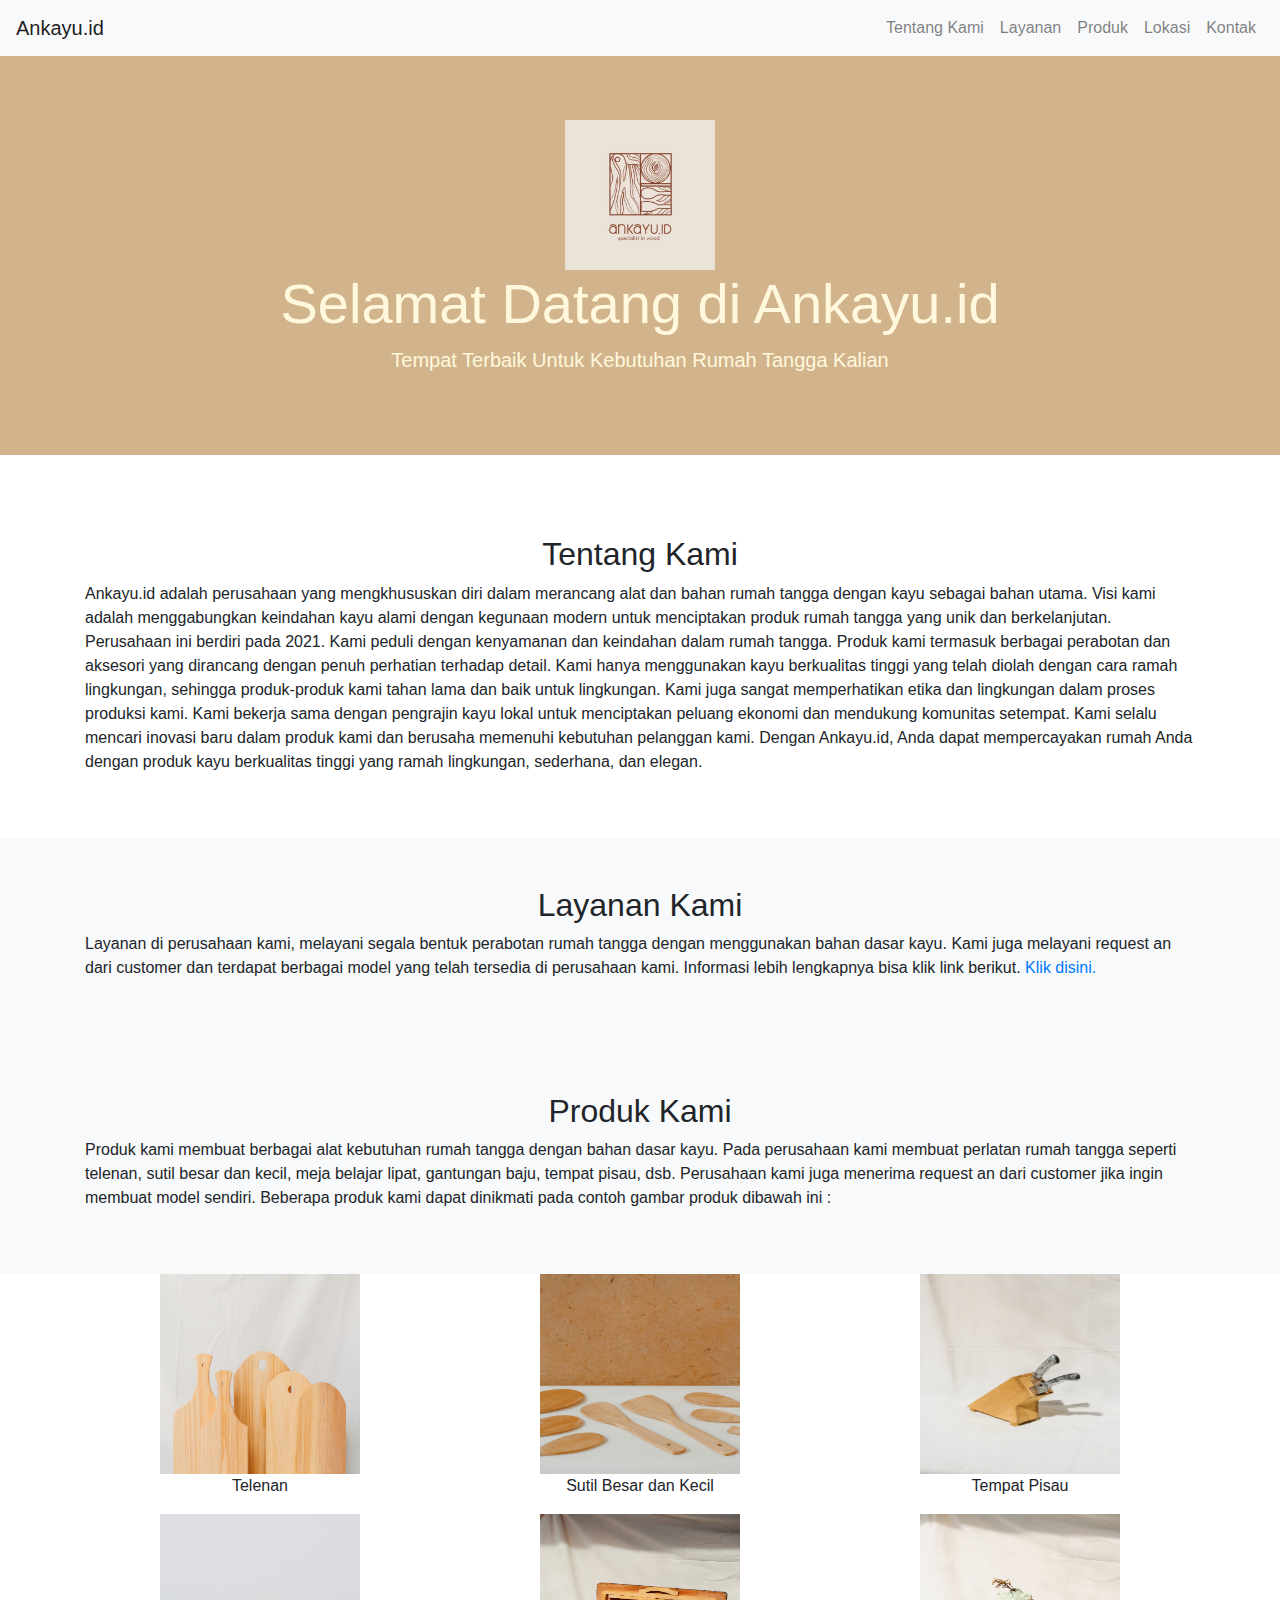
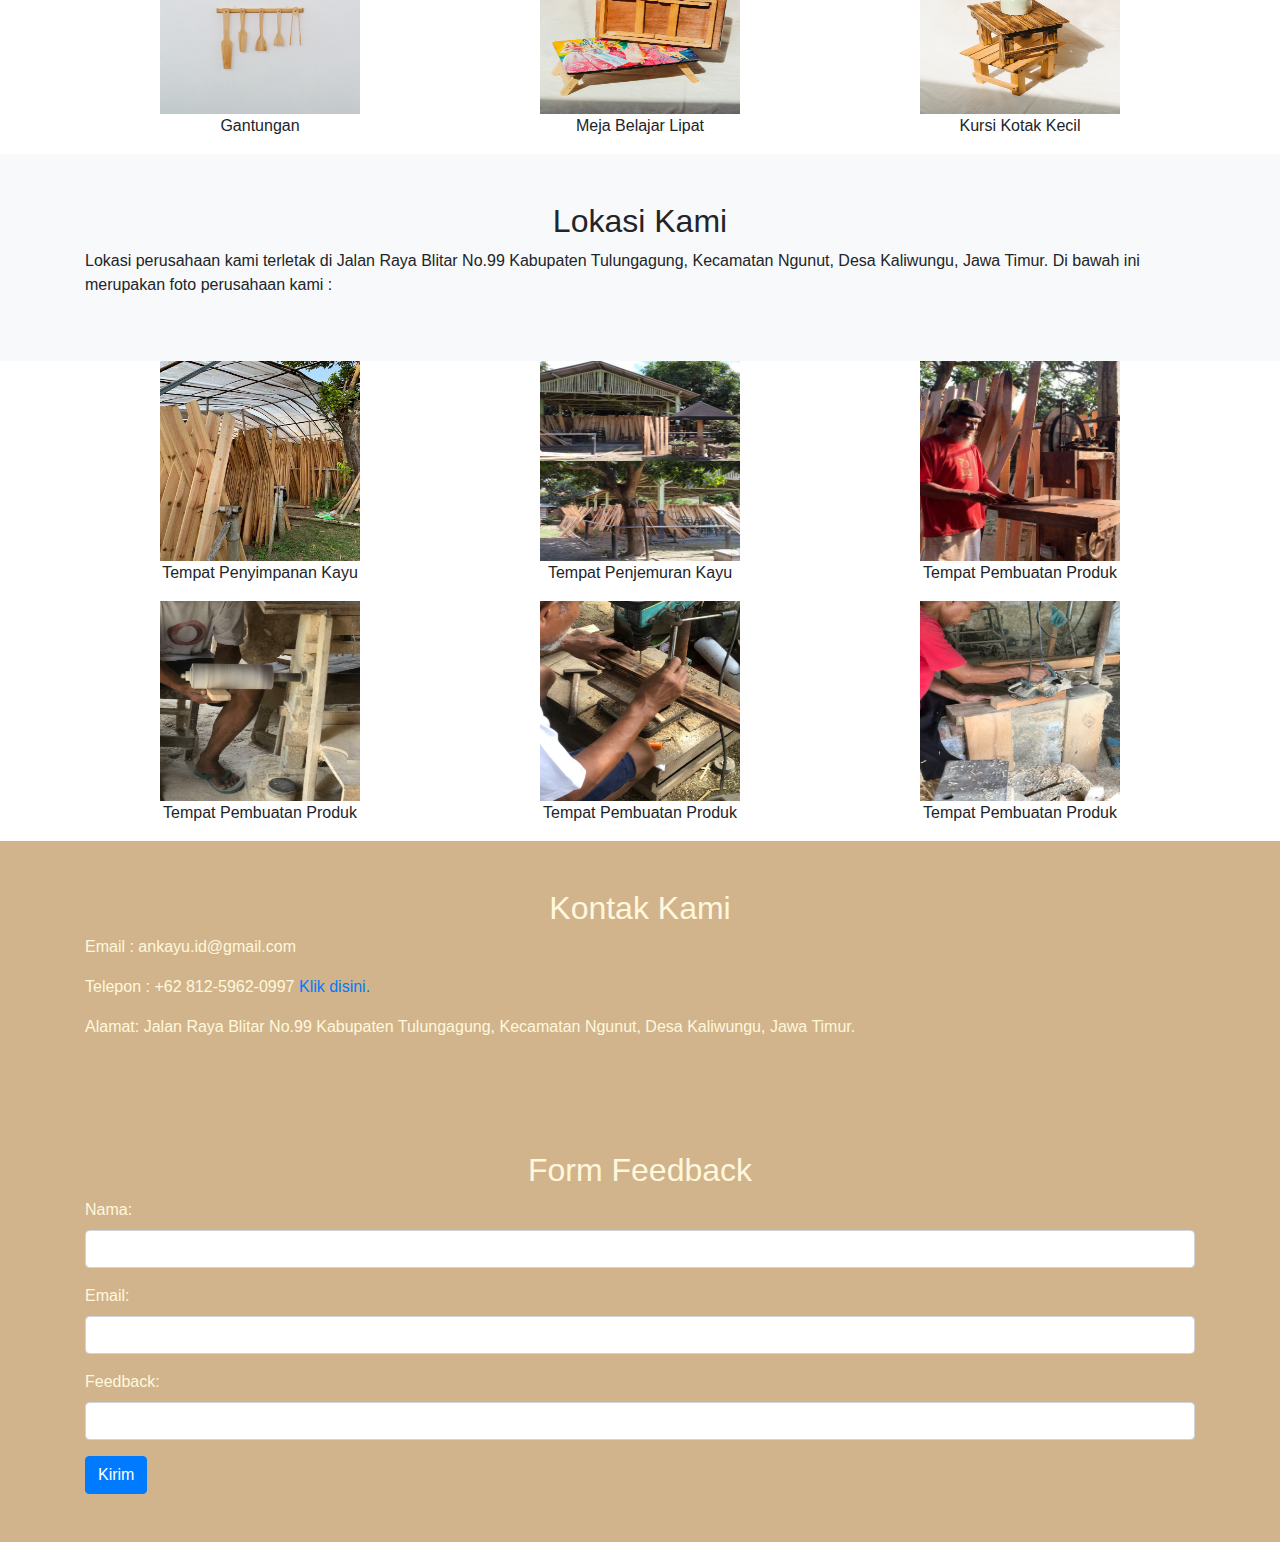
<file: index.html>
<!DOCTYPE html>
<html lang="en">
<head>
  <meta charset="UTF-8">
  <meta name="viewport" content="width=device-width, initial-scale=1.0">
  <title>Ankayu.id - Selamat Datang</title>
  <!-- Tambahkan link ke CSS Bootstrap -->
  <link rel="stylesheet" href="https://stackpath.bootstrapcdn.com/bootstrap/4.5.2/css/bootstrap.min.css">
  <style>
    /* Menyesuaikan tampilan jumbotron dan latar belakang */
    .jumbotron {
      background-color: #D2B48C; /* Warna coklat */
      color: #FFF8DC; /* Warna krem untuk teks */
    }
    /* Warna teks navbar */
    .navbar {
      background-color: #D2B48C; /* Warna coklat */
    }
    /* Logo styling */
    .logo img {
      max-width: 100%;
      height: auto;
    }
  </style>
</head>
<body>
  <!-- Tambahkan link ke JavaScript Bootstrap (jQuery dan Popper.js) dan Bootstrap JS -->
  <script src="https://code.jquery.com/jquery-3.5.1.slim.min.js"></script>
  <script src="https://cdn.jsdelivr.net/npm/@popperjs/core@2.5.3/dist/umd/popper.min.js"></script>
  <script src="https://stackpath.bootstrapcdn.com/bootstrap/4.5.2/js/bootstrap.min.js"></script>
  
  <!-- Navbar Section -->
  <nav class="navbar navbar-expand-lg navbar-light bg-light">
    <a class="navbar-brand" href="#">Ankayu.id</a>
    <button class="navbar-toggler" type="button" data-toggle="collapse" data-target="#navbarNav" aria-controls="navbarNav" aria-expanded="false" aria-label="Toggle navigation">
      <span class="navbar-toggler-icon"></span>
    </button>
    <div class="collapse navbar-collapse" id="navbarNav">
      <ul class="navbar-nav ml-auto">
        <li class="nav-item">
          <a class="nav-link" href="#tentang">Tentang Kami</a>
        </li>
        <li class="nav-item">
          <a class="nav-link" href="#layanan">Layanan</a>
        </li>
        <li class="nav-item">
          <a class="nav-link" href="#Produk">Produk</a>
        </li>
        <li class="nav-item">
          <a class="nav-link" href="#Lokasi">Lokasi</a>
        </li>
        <li class="nav-item">
          <a class="nav-link" href="#kontak">Kontak</a>
        </li>
      </ul>
    </div>
  </nav>

  <!-- Jumbotron Section with Logo -->
  <div class="jumbotron jumbotron-fluid">
    <div class="container text-center">
      <div class="logo">
        <img src="logo_ankayu.jpg" alt="Ankayu.id Logo" style="width: 150px; height: 150px;">
      </div>
      <h1 class="display-4">Selamat Datang di Ankayu.id</h1>
      <p class="lead">Tempat Terbaik Untuk Kebutuhan Rumah Tangga Kalian</p>
    </div>
  </div>

  <!-- Tentang Kami Section -->
  <section id="tentang" class="py-5">
    <div class="container">
      <h2 class="text-center">Tentang Kami</h2>
      <p>Ankayu.id adalah perusahaan yang mengkhususkan diri dalam merancang alat dan bahan rumah tangga dengan kayu sebagai bahan utama. Visi kami adalah menggabungkan keindahan kayu alami dengan kegunaan modern untuk menciptakan produk rumah tangga yang unik dan berkelanjutan. Perusahaan ini berdiri pada 2021. Kami peduli dengan kenyamanan dan keindahan dalam rumah tangga. Produk kami termasuk berbagai perabotan dan aksesori yang dirancang dengan penuh perhatian terhadap detail. Kami hanya menggunakan kayu berkualitas tinggi yang telah diolah dengan cara ramah lingkungan, sehingga produk-produk kami tahan lama dan baik untuk lingkungan. Kami juga sangat memperhatikan etika dan lingkungan dalam proses produksi kami. Kami bekerja sama dengan pengrajin kayu lokal untuk menciptakan peluang ekonomi dan mendukung komunitas setempat. Kami selalu mencari inovasi baru dalam produk kami dan berusaha memenuhi kebutuhan pelanggan kami. Dengan Ankayu.id, Anda dapat mempercayakan rumah Anda dengan produk kayu berkualitas tinggi yang ramah lingkungan, sederhana, dan elegan.</p>
    </div>
  </section>

  <!-- Layanan Section -->
  <section id="layanan" class="bg-light py-5">
    <div class="container">
      <h2 class="text-center">Layanan Kami</h2>
      <p>Layanan di perusahaan kami, melayani segala bentuk perabotan rumah tangga dengan menggunakan bahan dasar kayu. Kami juga melayani request an dari customer dan terdapat berbagai model yang telah tersedia di perusahaan kami. Informasi lebih lengkapnya bisa klik link berikut.
      <a href="https://shopee.co.id/ankayu.id">Klik disini.</a>
      </p>
    </div>
  </section>

  <!-- Produk Section -->
  <section id="Produk" class="bg-light py-5">
    <div class="container">
      <h2 class="text-center">Produk Kami</h2>
      <p>Produk kami membuat berbagai alat kebutuhan rumah tangga dengan bahan dasar kayu. Pada perusahaan kami membuat perlatan rumah tangga seperti telenan, sutil besar dan kecil, meja belajar lipat, gantungan baju, tempat pisau, dsb. Perusahaan kami juga menerima request an dari customer jika ingin membuat model sendiri. Beberapa produk kami dapat dinikmati pada contoh gambar produk dibawah ini :</p>
    </div>
  </section>

  <!-- Gambar produk -->
  <div class="container">
    <div class="row justify-content-center">
      <div class="col-md-4 text-center">
        <img src="IMG_9837.jpg" alt="Telenan" style="width: 200px; height: 200px;">
        <p>Telenan</p>
      </div>
      <div class="col-md-4 text-center">
        <img src="IMG_9907.jpg" alt="Sutil Besar dan Kecil" style="width: 200px; height: 200px;">
        <p>Sutil Besar dan Kecil</p>
      </div>
      <div class="col-md-4 text-center">
        <img src="IMG_9997.jpg" alt="Tempat Pisau" style="width: 200px; height: 200px;">
        <p>Tempat Pisau</p>
      </div>
      <div class="col-md-4 text-center">
        <img src="IMG_0069.jpg" alt="Gantungan" style="width: 200px; height: 200px;">
        <p>Gantungan</p>
      </div>
      <div class="col-md-4 text-center">
        <img src="IMG_9985.jpg" alt="Meja Belajar Lipat" style="width: 200px; height: 200px;">
        <p>Meja Belajar Lipat</p>
      </div>
      <div class="col-md-4 text-center">
        <img src="IMG_9966.jpg" alt="Kursi Kotak Kecil" style="width: 200px; height: 200px;">
        <p>Kursi Kotak Kecil</p>
      </div>
    </div>
  </div>

  <!-- Lokasi Section -->
  <section id="Lokasi" class="bg-light py-5">
    <div class="container">
      <h2 class="text-center">Lokasi Kami</h2>
      <p>Lokasi perusahaan kami terletak di Jalan Raya Blitar No.99 Kabupaten Tulungagung, Kecamatan Ngunut, Desa Kaliwungu, Jawa Timur. Di bawah ini merupakan foto perusahaan kami :</p>
    </div>
  </section>

  <!-- Gambar Lokasi -->
  <div class="container">
    <div class="row justify-content-center">
      <div class="col-md-4 text-center">
        <img src="Lokasi1.jpg" alt="Tempat Penyimpanan Kayu" style="width: 200px; height: 200px;">
        <p>Tempat Penyimpanan Kayu</p>
      </div>
      <div class="col-md-4 text-center">
        <img src="Lokasi3.jpg" alt="Tempat Penjemuran Kayu" style="width: 200px; height: 200px;">
        <p>Tempat Penjemuran Kayu</p>
      </div>
      <div class="col-md-4 text-center">
        <img src="Lokasi4.jpg" alt="Tempat Pembuatan Produk" style="width: 200px; height: 200px;">
        <p>Tempat Pembuatan Produk</p>
      </div>
      <div class="col-md-4 text-center">
        <img src="Lokasi5.jpg" alt="Tempat Pembuatan Produk" style="width: 200px; height: 200px;">
        <p>Tempat Pembuatan Produk</p>
      </div>
      <div class="col-md-4 text-center">
        <img src="Lokasi6.jpg" alt="Tempat Pembuatan Produk" style="width: 200px; height: 200px;">
        <p>Tempat Pembuatan Produk</p>
      </div>
      <div class="col-md-4 text-center">
        <img src="Lokasi7.jpg" alt="Tempat Pembuatan Produk" style="width: 200px; height: 200px;">
        <p>Tempat Pembuatan Produk</p>
      </div>
    </div>
  </div>

  <!-- Kontak Section -->
  <section id="kontak" class="py-5" style="background-color: #D2B48C; color: #FFF8DC;">
    <div class="container">
      <h2 class="text-center">Kontak Kami</h2>
      <p>Email : ankayu.id@gmail.com</p>
      <p>Telepon  : +62 812-5962-0997 <a href="https://api.whatsapp.com/send/?phone=6281259620997">Klik disini.</a> </p>
      <p>Alamat: Jalan Raya Blitar No.99 Kabupaten Tulungagung, Kecamatan Ngunut, Desa Kaliwungu, Jawa Timur.</p>
    </div>
  </section>

   <!-- Form Validation -->
<section id="kontak" class="py-5" style="background-color: #D2B48C; color: #FFF8DC;">
  <div class="container">
    <h2 class="text-center">Form Feedback</h2>
    <form id="contact-form" method="post" action="">
      <div class="form-group">
        <label for="nama">Nama:</label>
        <input type="text" id="nama" name="nama" class="form-control" required>
      </div>
      <div class="form-group">
        <label for="email">Email:</label>
        <input type="email" id="email" name="email" class="form-control" required>
      </div>
       <div class="form-group">
        <label for="nama">Feedback:</label>
        <input type="text" id="feedback" name="feedback" class="form-control" required>
      </div>
      <button type="submit" class="btn btn-primary">Kirim</button>
    </form>
  </div>
</section>
</body>
</html>
</file>
